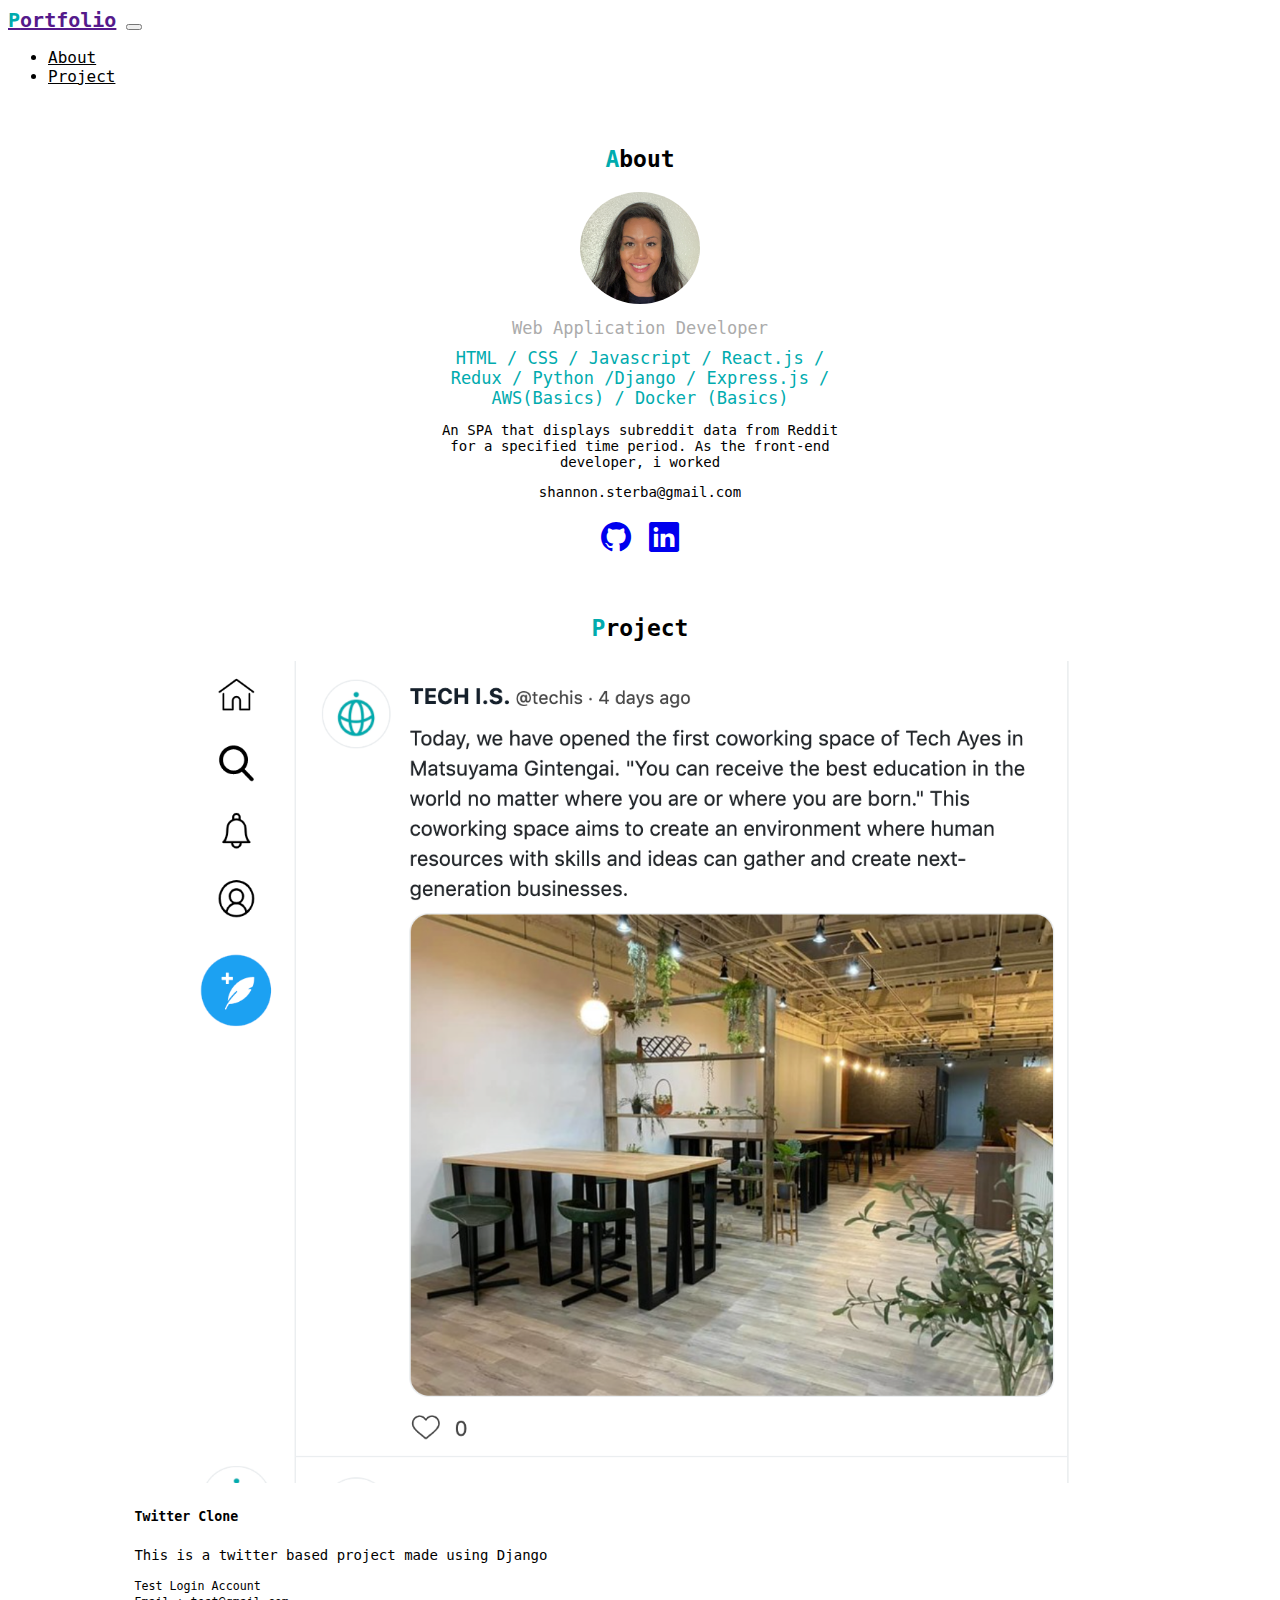
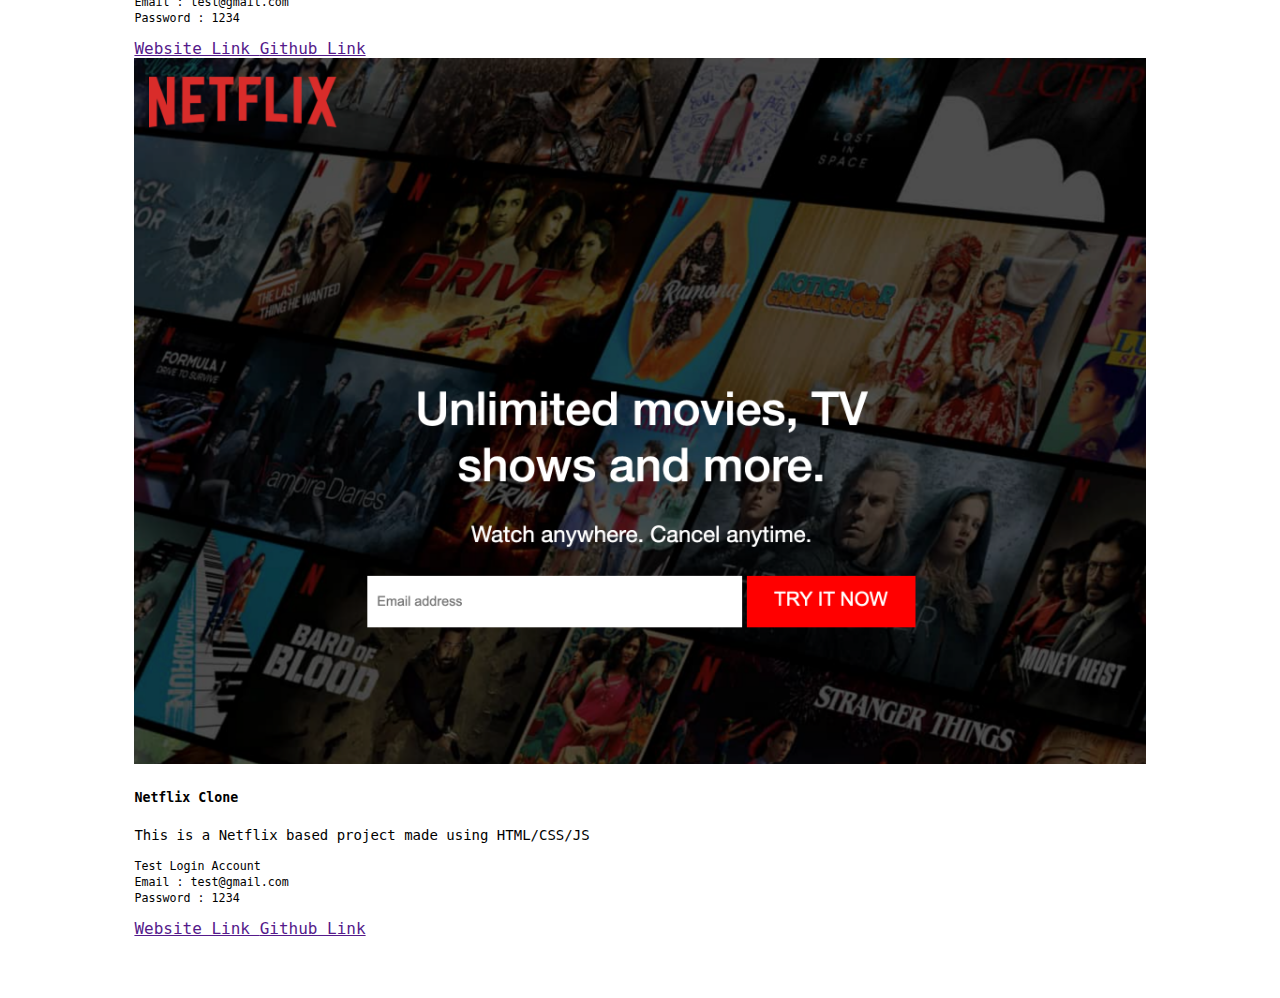
<file: index.html>
<!DOCTYPE html>
<html lang="en">
<head>
    <meta charset="UTF-8">
    <meta http-equiv="X-UA-Compatible" content="IE=edge">
    <meta name="viewport" content="width=device-width, initial-scale=1.0">
    <link rel="stylesheet" href="https://cdn.jsdelivr.net/npm/bootstrap-icons@1.8.1/font/bootstrap-icons.css">

    <lin rel="icon" type="img/png" href="img/techis-logo.png">
    <title>Document</title>
    <link rel="stylesheet" href="style.css">
    <link href="https://cdn.jsdelivr.net/npm/bootstrap@5.2.2/dist/css/bootstrap.min.css" rel="stylesheet" integrity="sha384-Zenh87qX5JnK2Jl0vWa8Ck2rdkQ2Bzep5IDxbcnCeuOxjzrPF/et3URy9Bv1WTRi" crossorigin="anonymous">
</head>

<body>
  <nav class="navbar navbar-expand-lg navbar-light shadow-sm">
    <div class="container">
      <a
        class="navbar-brand title-icon"
        href=""
        ><span class="font-primary">P</span>ortfolio</a
      >
      <button
        class="navbar-toggler"
        type="button"
        data-bs-toggle="collapse"
        data-bs-target="#navbarToggler"
      >
        <span class="navbar-toggler-icon"></span>
      </button>
      <div class="collapse navbar-collapse" id="navbarToggler">
        <ul class="navbar-nav ms-auto mb-2">
          <li class="nav-item">
            <a class="nav-link font-black" href="#about">About</a>
          </li>
          <li class="nav-item">
            <a class="nav-link font-black" href="#project">Project</a>	   
          </li>
        </ul>
      </div>
    </div>
  </nav>
  <div id="about">
    <h2><span class="font-primary">A</span>bout</h2>
    <img src="img/IMG-1291.jpg" >
    <div class="name"></div>
    <div class="vocation">Web Application Developer</div>
    <div class="skills">HTML / CSS / Javascript / React.js / Redux / Python /Django / Express.js / AWS(Basics) / Docker (Basics)</div>
    <p>
      An SPA that displays subreddit data from Reddit for a specified time period. As the front-end developer, i worked
    </p>
    <div class="email">shannon.sterba@gmail.com</div>
    <div class="icons">
      <a href="https://github.com/shannon508" target="_blank"><i class="bi bi-github"></i></a>
      <a href="https://www.linkedin.com/in/shannon-sterba-b9908b254/" target="_blank"><i class="bi bi-linkedin ms-3"></i></a>
    </div>

  </div>
  <div id="project">
    <h2><span class="font-primary">P</span>roject</h2>

    <div class="card mb-3">
      <div class="row">
        <div class="col-md-4">
          <img src="img\project-twitter.png" alt="Twitter Project ">
        </div>
        <div class="col-md-8">
          <div class="card-body">
            <h5 class="card-title">Twitter Clone</h5>
            <p class="card-text">This is a twitter based project made using Django</p>
            <p class="card-text"><small class="text-muted">
              Test Login Account <br>
              Email : test@gmail.com<br>
              Password : 1234
            </small></p>  
            <a href="" target="_blank" class="btn btn-secondary">Website Link </a>
            <a href="" target="_blank" class="btn btn-secondary">Github Link</a>


          </div>
        </div>
      </div>
    </div>
  
    <div class="card mb-3">
        <div class="row">
          <div class="col-md-4">
            <img src="img/project-netflix.png" alt="Twitter Project ">
          </div>
          <div class="col-md-8">
            <div class="card-body">
              <h5 class="card-title">Netflix Clone</h5>
              <p class="card-text">This is a Netflix based project made using HTML/CSS/JS</p>
              <p class="card-text"><small class="text-muted">
                Test Login Account <br>
                Email : test@gmail.com<br>
                Password : 1234
              </small></p>  
              <a href="" target="_blank" class="btn btn-secondary">Website Link </a>
              <a href="" target="_blank" class="btn btn-secondary">Github Link</a>
  
  
            </div>
          </div>
        </div>
      </div>

  

  </div>   



  

    <script src="https://cdn.jsdelivr.net/npm/bootstrap@5.2.2/dist/js/bootstrap.bundle.min.js" integrity="sha384-OERcA2EqjJCMA+/3y+gxIOqMEjwtxJY7qPCqsdltbNJuaOe923+mo//f6V8Qbsw3" crossorigin="anonymous"></script>

</body>
</html>
</file>
<file: style.css>
body {
    font-family: "monospace",sans-serif;
}
.font-primary{
    color: #00ABAE;
}
.title-icon{
    font-size: 20px;
    font-weight: bold;

}
#about{

        margin: 60px auto;
        max-width: 400px;
        text-align: center;
    }
#about img{
    border-radius: 50%;
    width: 120px;
    margin-bottom: 10px;
}
#about .name{
    font-size: 19px;
}
#about .vocation{
    font-size: 17px;
    color: #ABABAB;
    margin-bottom: 10px;
}
#about .skills{
    font-size: 17px;
    color: #00ABAE;
    margin-bottom: 10px;
}
#about .email{
    margin-top: 14px;
    font-size: 14px;
}
p{
    font-size: 14px;
}
h2{
    font-size: bold;
    font-size: 23px;
    margin-bottom: 20px;
}
.icons{
    margin-top: 20px;
    font-size: 30px;
}
a.font-black{
    color: #000 !important;
}

#project {
    margin: 60px auto;
    width: 80%;
}
#project h2{
    text-align: center;
}
#project .card img{
    width: 100%;
}
</file>
